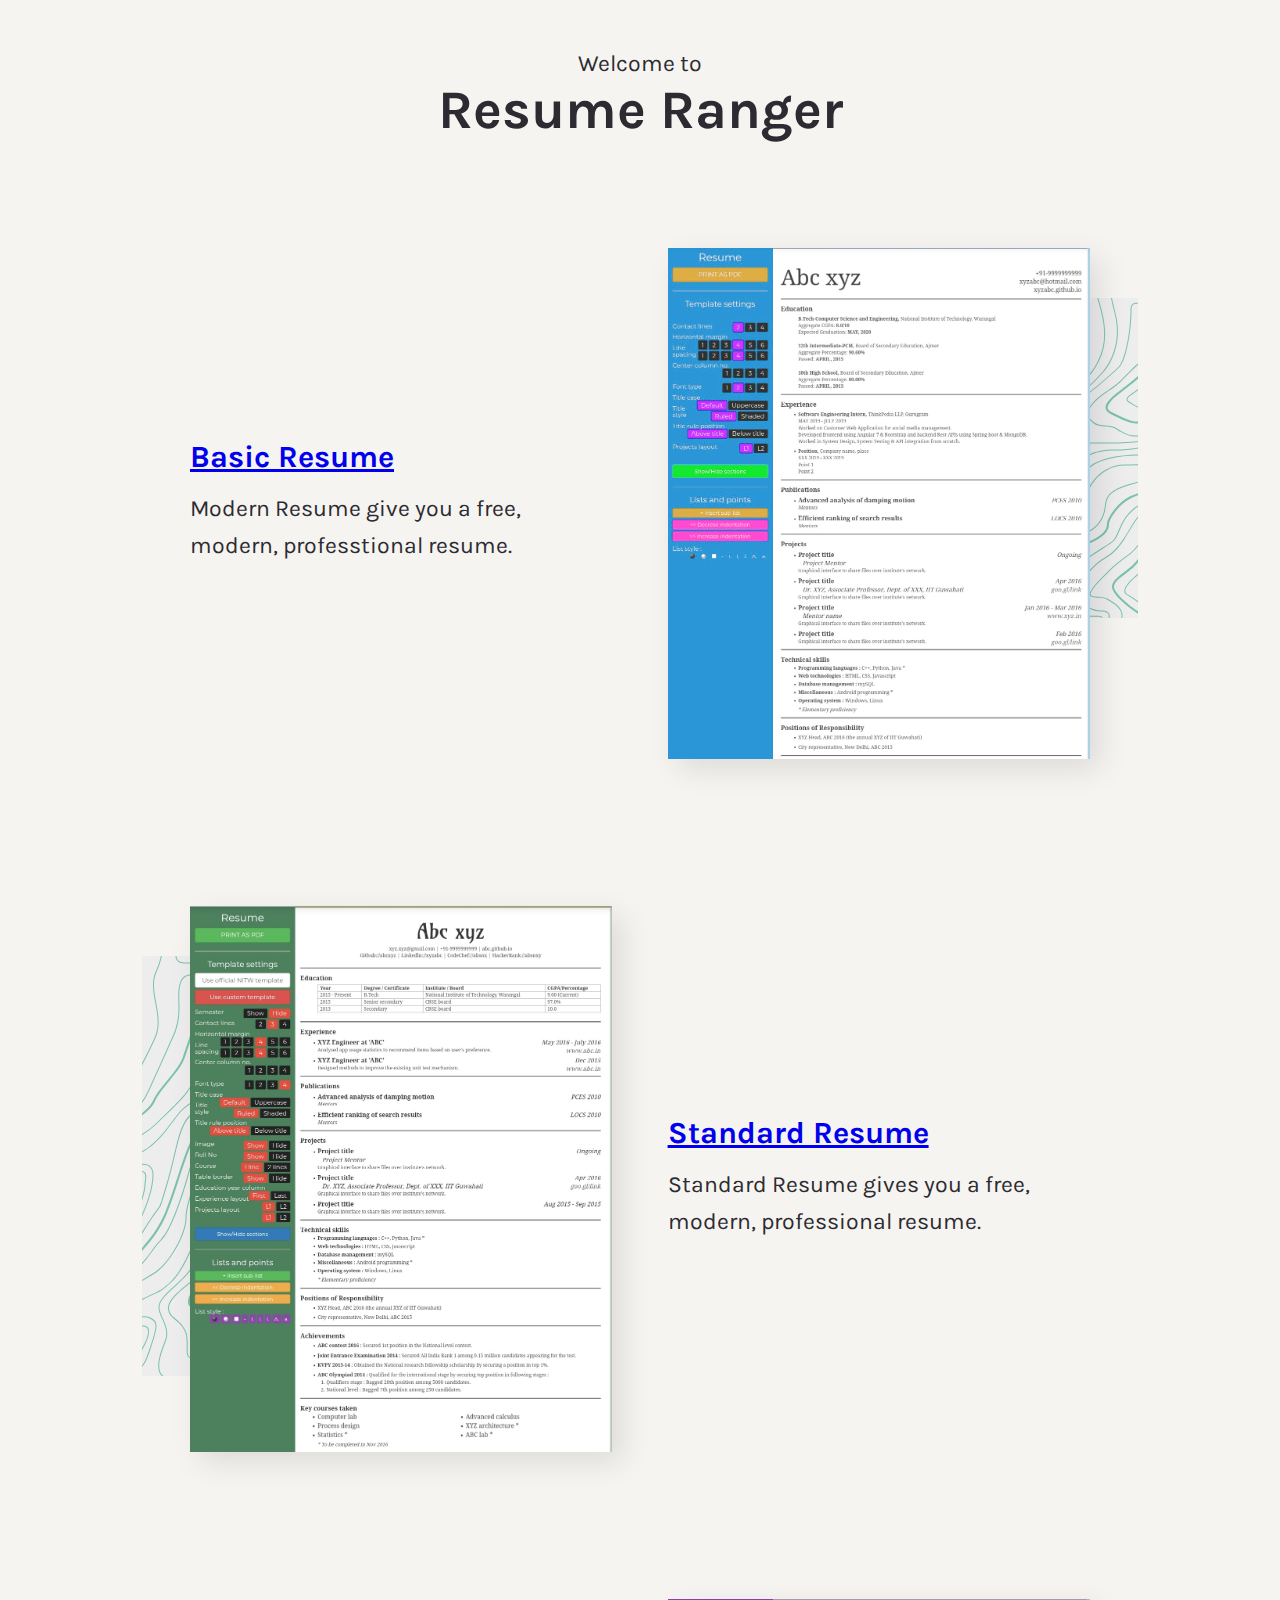
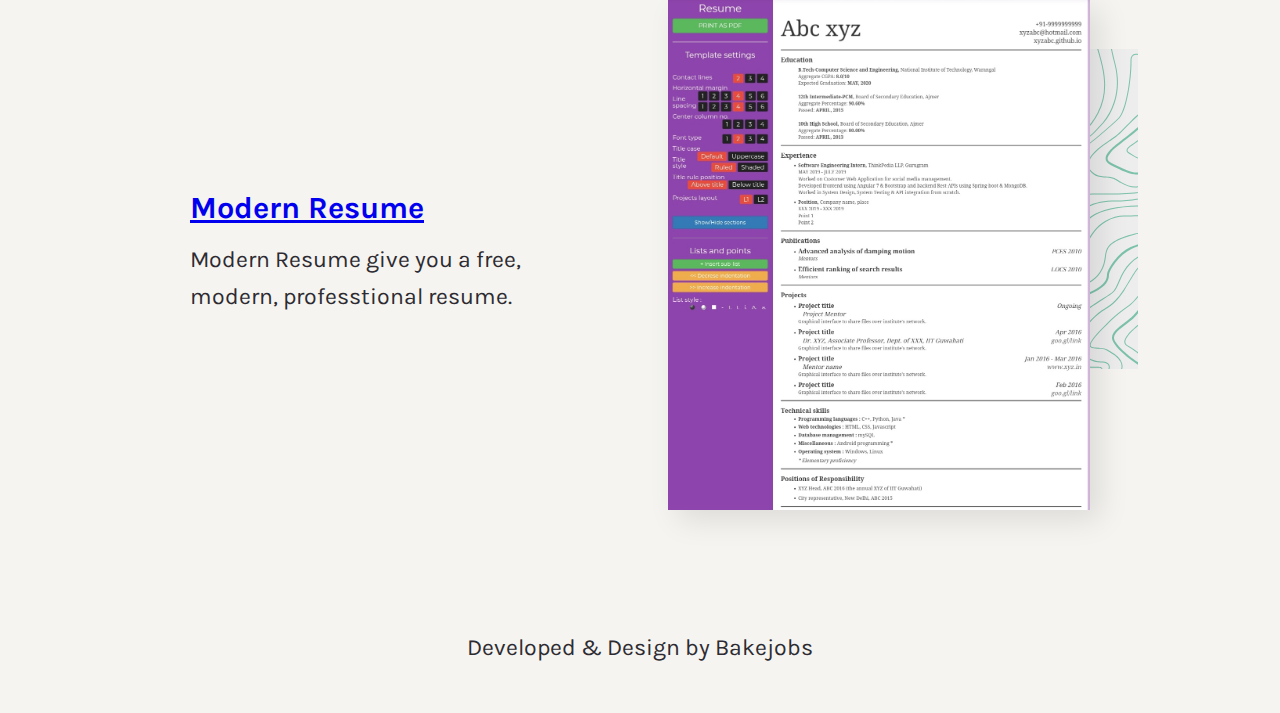
<file: index.html>
<!doctype html>
<html lang="en-us">

<head>

    <!-- OPL Demos Google Analytics -->
    <script>
        (function (i, s, o, g, r, a, m) {
            i['GoogleAnalyticsObject'] = r; i[r] = i[r] || function () {
                (i[r].q = i[r].q || []).push(arguments)
            }, i[r].l = 1 * new Date(); a = s.createElement(o),
                m = s.getElementsByTagName(o)[0]; a.async = 1; a.src = g; m.parentNode.insertBefore(a, m)
        })(window, document, 'script', '//www.google-analytics.com/analytics.js', 'ga');
        ga('create', 'UA-3920997-4', 'auto');
        ga('send', 'pageview');
    </script>

    <!-- Meta -->
    <meta charset="utf-8">
    <meta http-equiv="x-ua-compatible" content="ie=edge">
    <meta name="viewport" content="width=device-width,initial-scale=1">

    <title>Resume Builder</title>
    <meta name="description" content="">
    <meta name="robots" content="noindex, nofollow" />

    <!-- The compiled CSS file -->
    <link rel="stylesheet" href="css/production.css">

    <!-- Web fonts -->
    <link href="https://fonts.googleapis.com/css?family=Karla:400,700" rel="stylesheet">

    <!-- favicon.ico. Place these in the root directory. -->
    <link rel="shortcut icon" href="favicon.ico">

</head>

<body>


    <!-- Header -->
    <header class="pt2 pb1 align--center">
        <div class="container">
            <p>Welcome to</p>
            <h1 title="Camp Chippewa">Resume Ranger</h1>
        </div>
    </header>

    <!-- Body -->
    <main>

        <div class="container">

            <!-- Info -->
            <section class="grid-row grid-row--center">

                <div class="grid-column span-half pt3 pb3 mobile-m order-4">
                    <a href="3/index.html">
                        <h3>Basic Resume</h3>
                    </a>
                    <p>Modern Resume give you a free, modern, professtional resume.</p>
                </div>
                <div class="grid-column span-half pt3 pb3 mobile-m order-3">
                    <div class="relative">
                        <a href="3/index.html"><img class="info-image relative z2" src="./img/resume-3.jpg"
                                alt="Teepe"></a>
                        <div class="pattern pattern--right-middle absolute z1"></div>
                    </div>
                </div>

                <!-- Cabin -->
                <div class="grid-column span-half pt3 pb3 mobile-m order-1">
                    <div class="relative">
                        <a href="1/index.html"><img class="info-image relative z2" src="./img/resume-1.jpeg"
                                alt="Cabin"></a>
                        <div class="pattern pattern--left-down absolute z1"></div>
                    </div>
                </div>
                <div class="grid-column span-half pt3 pb3 mobile-m order-2">
                    <a href="1/index.html">
                        <h3>Standard Resume</h3>
                    </a>
                    <p>Standard Resume gives you a free, modern, professional resume.</p>
                </div>
                <!-- Teepees -->
                <div class="grid-column span-half pt3 pb3 mobile-m order-4">
                    <a href="2/index.html">
                        <h3>Modern Resume</h3>
                    </a>
                    <p>Modern Resume give you a free, modern, professtional resume.</p>
                </div>
                <div class="grid-column span-half pt3 pb3 mobile-m order-3">
                    <div class="relative">
                        <a href="2/index.html"><img class="info-image relative z2" src="./img/resume-2.jpeg"
                                alt="Teepee"></a>
                        <div class="pattern pattern--right-middle absolute z1"></div>
                    </div>
                </div>
            </section>
            <!-- Fishing
                <div class="grid-column span-half pt3 pb3 mobile-m order-5">
                    <div class="relative">
                        <img class="info-image relative z2" src="./img/fishing.jpg" alt="Fishing">
                        <div class="pattern pattern--left-up absolute z1"></div>
                    </div>
                </div>
                <div class="grid-column span-half pt3 pb3 mobile-m order-6">
                    <h3>Fishing</h3>
                    <p>Que Manilium, ab iisque M. Intellegi quidem, ut propter aliam quampiam rem, verbi gratia propter voluptatem, nos amemus; An eum locum libenter invisit&nbsp;ultimas.</p>
                </div> 
                <!-- Archery 
                <div class="grid-column span-half pt3 pb3 mobile-m order-8">
                    <h3>Archery</h3>
                    <p>At ille pellit, qui permulcet sensum voluptate. Quid in isto egregio tuo officio et tanta fide-sic enim existimo-ad corpus refers? Nec vero sum nescius esse utilitatem in&nbsp;historia.</p>
                </div>
                <div class="grid-column span-half pt3 pb3 mobile-m order-7">
                    <div class="relative">
                        <img class="info-image relative z2" src="./img/archery.jpg" alt="Archery">
                        <div class="pattern pattern--right-down absolute z1"></div>
                    </div>
                </div>
                <!-- Canoeing 
                <div class="grid-column span-half pt3 pb3 mobile-m order-9">
                    <div class="relative">
                        <img class="info-image relative z2" src="./img/canoeing.jpg" alt="Canoeing">
                        <div class="pattern pattern--left-middle absolute z1"></div>
                    </div>
                </div>
                <div class="grid-column span-half pt3 pb3 mobile-m order-10">
                    <h3>Canoeing</h3>
                    <p>Nam si propter voluptatem, quae est ista laus, quae possit e macello peti? Sin te auctoritas commovebat, nobisne omnibus et Platoni ipsi nescio quem illum&nbsp;anteponebas.</p>
                </div>
            </section>

        </div>

        <!-- Pricing 
        <section class="align--center pt2 pb3">
            <p class="h2">Rent the whole place for $3,670/night.</p>
            <p>Maximum of 40 people.</p>
        </section>

        <!-- Contact
        <section class="bg--secondary-color pt3 pb3">
            <div class="container">
                <div class="mb2 align--center">
                    <h3 class="mb1">Contact us to get started</h3>
                    <p>We'll reply when we get back from&nbsp;fishing.</p>
                </div>
                <form>
                    <div class="grid-row">
                        <div class="grid-column span-half mt1">
                            <label class="label" for="name">Name</label>
                            <input class="form-control" id="name">
                        </div>
                        <div class="grid-column span-half mt1">
                            <label class="label" for="email">Email</label>
                            <input class="form-control" id="email" type="email">
                        </div>
                    </div>
                    <label class="label mt1" for="dates">Timeline</label>
                    <input class="form-control" id="dates">
                    <label class="label mt1" for="message">Message</label>
                    <textarea class="form-control" id="message"></textarea>
                    <div class="align--right mt1">
                        <button class="btn btn--outline">Send</button>
                    </div>
                </form>
            </div>
        </section> -->
        </div>
    </main>

    <!-- Footer -->
    <footer class="pt2 pb2">
        <div class="container align--center">
            <p>Developed & Design by Bakejobs</p>
        </div>
    </footer>

</body>

</html>
</file>
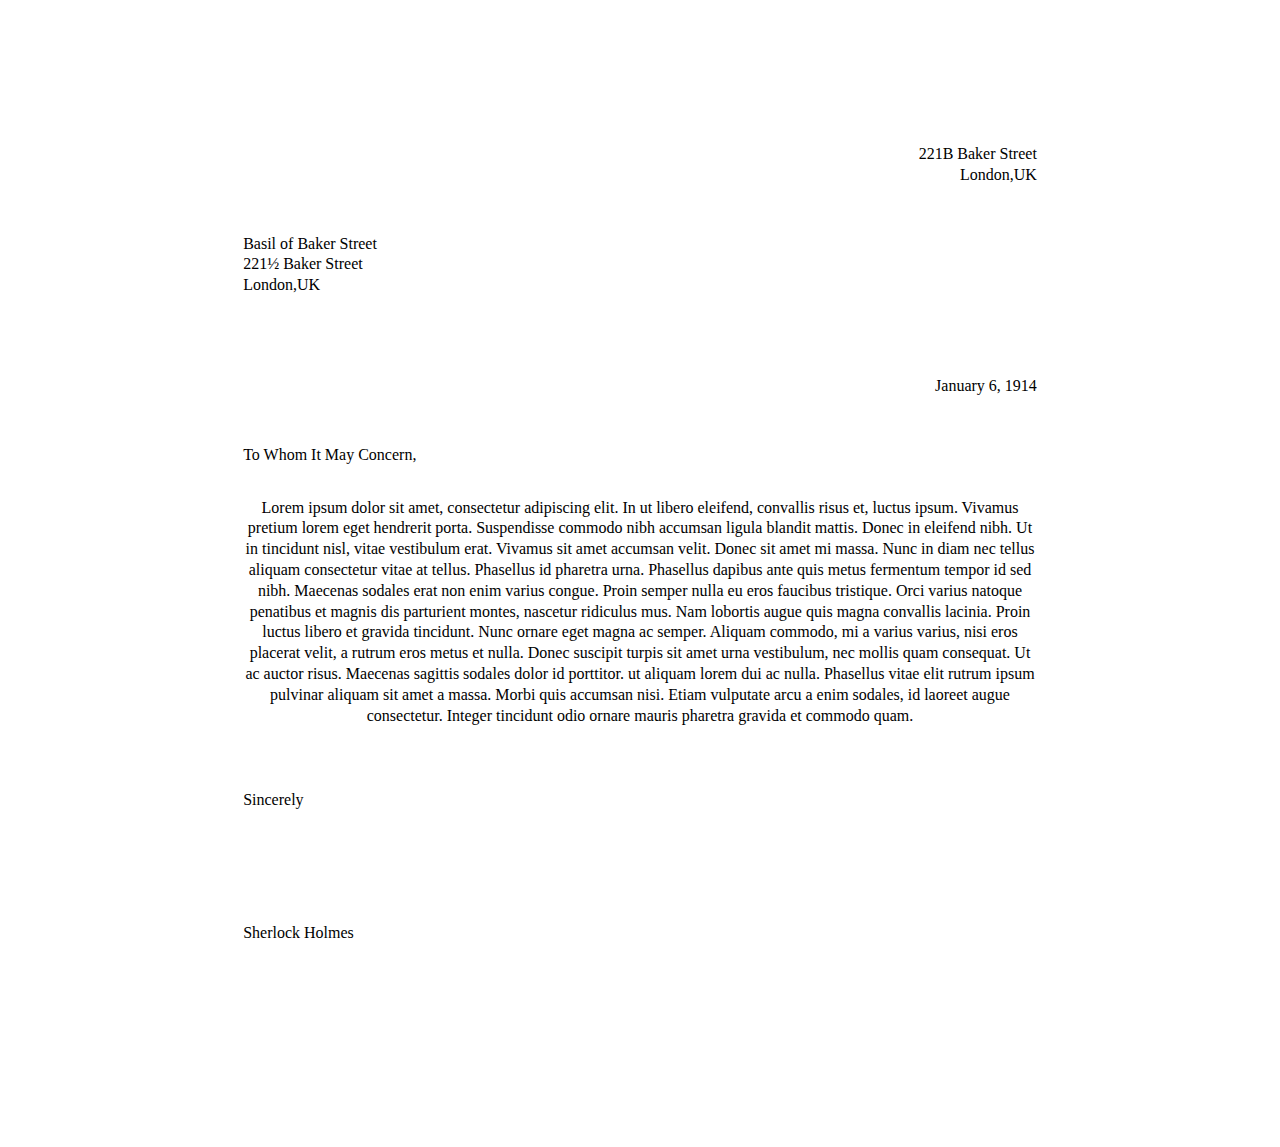
<file: 1/letter-template/letter.html>
<!DOCTYPE html>
<html lang = "en-US">
 <head>
 <meta charset = "UTF-8">
 <title>externalStyle.html</title>
 <link rel = "stylesheet"
   type = "text/css"
   href = "letter.css" />
 </head>


<body>
<div class="page" data-size="A4">
<p class = "address">
221B Baker Street<br>
London,UK</p>
<p class = "insideaddress">
Basil of Baker Street<br>
221&frac12 Baker Street <br>
London,UK </p>
<p class = "date">
  January 6, 1914
</p>
<p class = "greetings">
  To Whom It May Concern,
</p>
<p class = "letter">
  Lorem ipsum dolor sit amet, consectetur adipiscing elit.
  In ut libero eleifend, convallis risus et, luctus ipsum.
   Vivamus pretium lorem eget hendrerit porta.
   Suspendisse commodo nibh accumsan ligula blandit mattis.
   Donec in eleifend nibh. Ut in tincidunt nisl, vitae vestibulum erat.
   Vivamus sit amet accumsan velit.
   Donec sit amet mi massa.
   Nunc in diam nec tellus aliquam consectetur vitae at tellus.
    Phasellus id pharetra urna.
    Phasellus dapibus ante quis metus fermentum tempor id sed nibh.

Maecenas sodales erat non enim varius congue.
Proin semper nulla eu eros faucibus tristique.
Orci varius natoque penatibus et magnis dis parturient montes, nascetur ridiculus mus. Nam lobortis augue quis magna convallis lacinia. Proin luctus libero et gravida tincidunt. Nunc ornare eget magna ac semper. Aliquam commodo, mi a varius varius, nisi eros placerat velit, a rutrum eros metus et nulla.
Donec suscipit turpis sit amet urna vestibulum, nec mollis quam consequat.
Ut ac auctor risus. Maecenas sagittis sodales dolor id porttitor.

 ut aliquam lorem dui ac nulla. Phasellus vitae elit rutrum ipsum pulvinar aliquam sit amet a massa. Morbi quis accumsan nisi. Etiam vulputate arcu a enim sodales, id laoreet augue consectetur. Integer tincidunt odio ornare mauris pharetra gravida et commodo quam.
</p>
<p class = "closing">
Sincerely
</p>
<p class = "name">
Sherlock Holmes
</p>
  </div>

  </body>
</file>
<file: 1/letter-template/letter.css>
body {
  background: rgb(255,255,255);

}
.page {
  background: white;
  display: block;
  margin: 0 auto;

}
.page[data-size="A4"]{
  width: 21cm;
  height: 29.7cm;
}
p {
  font: 12pt Georgia, "Times New Roman", Times, serif;
  line-height: 1.3;
}
p.address {
  color: black;
  text-align: right;
  padding-top: 8em;
}
p.insideaddress {
  color: black;
  text-align: left;
  padding-top: 2em;
}
p.date {
  color: black;
  text-align: right;
    padding-top: 4em;
}
p.greetings {
  color: black;
  text-align: left;
    padding-top: 2em;
}
p.letter {
  color: black;
  text-align: center;
    padding-top: 1em;
}
p.closing{
  color: black;
  text-align: left;
    padding-top: 3em;
}
p.name{
  color: black;
  text-align: left;
   padding-top: 6em;
}

@media print {
  body {
    width: 21cm;
    height: 29.7cm;
  }
@page
    {
        size: auto;
        margin: 25mm 25mm 25mm 25mm;

  }
}
</file>
